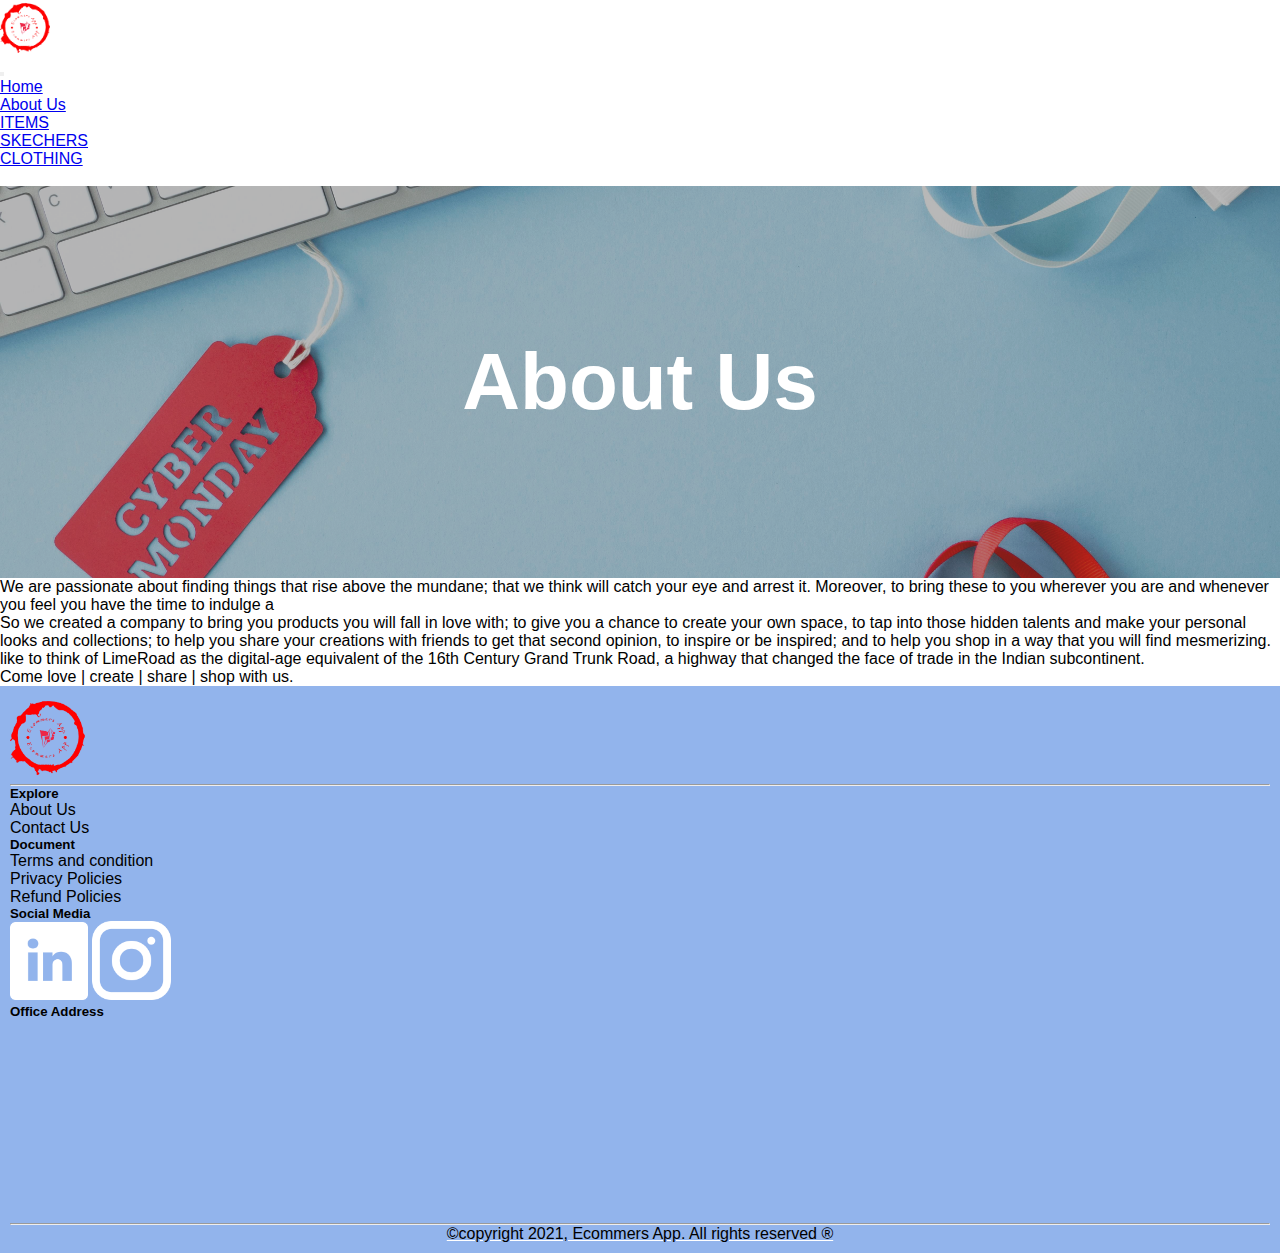
<file: AboutUs.html>
<!DOCTYPE html>
<html lang="EN">

<head>
    <meta charset="UTF-8">
    <meta http-equiv="X-UA-Compatible" content="IE=edge">
    <meta name="viewport" content="width=device-width, initial-scale=1.0">
    <meta name="description" content="">
    <meta name="keywords" content="wed development course, WD course, website development course, online internship">
    <title>Ecommers App</title>
    <link rel="shortcut icon" href="image/logo.webp" type="image/x-icon">

    <!-- bootstrap css -->
    <link href="https://cdn.jsdelivr.net/npm/bootstrap@5.0.2/dist/css/bootstrap.min.css" rel="stylesheet"
        integrity="sha384-EVSTQN3/azprG1Anm3QDgpJLIm9Nao0Yz1ztcQTwFspd3yD65VohhpuuCOmLASjC" crossorigin="anonymous">
    <!-- customised css -->
    <link rel="stylesheet" href="style.css">

    <!-- Font Awesome CDN -->
    <link rel="stylesheet" href="https://cdnjs.cloudflare.com/ajax/libs/font-awesome/6.2.0/css/all.min.css"
        integrity="sha512-xh6O/CkQoPOWDdYTDqeRdPCVd1SpvCA9XXcUnZS2FmJNp1coAFzvtCN9BmamE+4aHK8yyUHUSCcJHgXloTyT2A=="
        crossorigin="anonymous" referrerpolicy="no-referrer" />


</head>

<body>
    <!-- Nav bar code -->
    <nav class="navbar navbar-expand-lg navbar-light bg-light ">
        <div class="container-fluid">
            <a class="navbar-brand" href="index.html">
                <div class="logo">
                    <img src="image/logo.webp" width="50px" alt="logo">
                </div>
            </a>
            <button class="navbar-toggler" type="button" data-bs-toggle="collapse"
                data-bs-target="#navbarSupportedContent" aria-controls="navbarSupportedContent" aria-expanded="false"
                aria-label="Toggle navigation">
                <span class="navbar-toggler-icon"></span>
            </button>
            <div class="collapse navbar-collapse" id="navbarSupportedContent">
                <ul class="navbar-nav me-auto mb-2 mb-lg-0">
                    <li class="nav-item">
                        <a class="nav-link active" aria-current="page" href="index.html">Home</a>
                    </li>
                    <li class="nav-item">
                        <a class="nav-link active" aria-current="page" href="AboutUs.html">About Us</a>
                    </li>

                    <li class="nav-item dropdown">
                        <a class="nav-link dropdown-toggle" href="#" id="navbarDropdown" role="button"
                            data-bs-toggle="dropdown" aria-expanded="false">
                            ITEMS
                        </a>
                        <ul class="dropdown-menu" aria-labelledby="navbarDropdown">
                            <li><a class="dropdown-item" href="index.html #101">SKECHERS</a></li>
                            <li><a class="dropdown-item" href="index.html #100">CLOTHING</a></li>
                        </ul>
                    </li>
                    <li class="nav-item">
                        <a class="nav-link" href="Login.html"><i class="fa-solid fa-user"></i></a>
                    </li>
                </ul>
            </div>
        </div>
    </nav>

    <!-- About Us -->
    <div class="main-bg">
        <div class="main-bg-opac">
            <h1>About Us</h1>
        </div>
    </div>
    <p>We are passionate about finding things that rise above the mundane; that we think will catch your eye and arrest
        it. Moreover, to bring these to you wherever you are and whenever you feel you have the time to indulge a </p>

    <p>So we created a company to bring you products you will fall in love with; to give you a chance to create your
        own space, to tap into those hidden talents and make your personal looks and collections; to help you share your
        creations with friends to get that second opinion, to inspire or be inspired; and to help you shop in a way that
        you will find mesmerizing.</p>

    <p>like to think of LimeRoad as the digital-age equivalent of the 16th Century Grand Trunk Road, a highway that
        changed the face of trade in the Indian subcontinent.</p>

    </p>
    <p> Come love | create | share | shop with us.</p>
    <!-- footer -->
    <footer>
        <div class="container ">
            <div class="logo">
                <img src="image/logo.webp" width="75" height="auto" alt="logo">
            </div>
            <hr>
            <div class="row">
                <div class="col-md-3 text-white ">
                    <h5>Explore</h5>
                    <a href="AboutUs.html" class=" max">About Us</a><br>
                    <a href="index.html #108" class=" max">Contact Us</a><br>
                </div>
                <div class="col-md-3 text-white ">
                    <h5>Document</h5>
                    <a href="" class=" max">Terms and condition</a><br>
                    <a href="" class=" max">Privacy Policies</a><br>
                    <a href="" class=" max">Refund Policies</a><br>
                </div>
                <div class="col-md-3 text-white ">
                    <h5>Social Media</h5>
                    <a href=""><img src="image/product1/linkdine.png" class=" max" alt="linkdine"></a>
                    <a href=""><img src="image/product1/footer_instagram.png" class=" max" alt="instagram"></a>
                </div>
                <div class="col-md-3 text-white ">
                    <h5>Office Address</h5>
                    <p>
                        <iframe
                            src="https://www.google.com/maps/embed?pb=!1m14!1m8!1m3!1d7777.940021652081!2d77.633255!3d12.909649!3m2!1i1024!2i768!4f13.1!3m3!1m2!1s0x0%3A0xab63d9ed516b21d!2sCoincent!5e0!3m2!1sen!2sin!4v1671380352388!5m2!1sen!2sin"
                            width="200" height="200" style="border:0;" allowfullscreen="" loading="lazy"
                            referrerpolicy="no-referrer-when-downgrade"></iframe>
                    </p>
                </div>

            </div>
            <hr>
            <div class="copy-right">
                <p class="text-white">
                    &copy;copyright 2021, Ecommers App. All rights reserved &reg;
                </p>
            </div>
        </div>
    </footer>
    <!-- jquery -->
    <script src="https://cdnjs.cloudflare.com/ajax/libs/jquery/3.6.2/jquery.min.js"
        integrity="sha512-tWHlutFnuG0C6nQRlpvrEhE4QpkG1nn2MOUMWmUeRePl4e3Aki0VB6W1v3oLjFtd0hVOtRQ9PHpSfN6u6/QXkQ=="
        crossorigin="anonymous" referrerpolicy="no-referrer"></script>

    <!-- bootstrap js -->
    <script src="https://cdn.jsdelivr.net/npm/bootstrap@5.0.2/dist/js/bootstrap.bundle.min.js"
        integrity="sha384-MrcW6ZMFYlzcLA8Nl+NtUVF0sA7MsXsP1UyJoMp4YLEuNSfAP+JcXn/tWtIaxVXM" crossorigin="anonymous">
    </script>
</body>

</html>
</file>
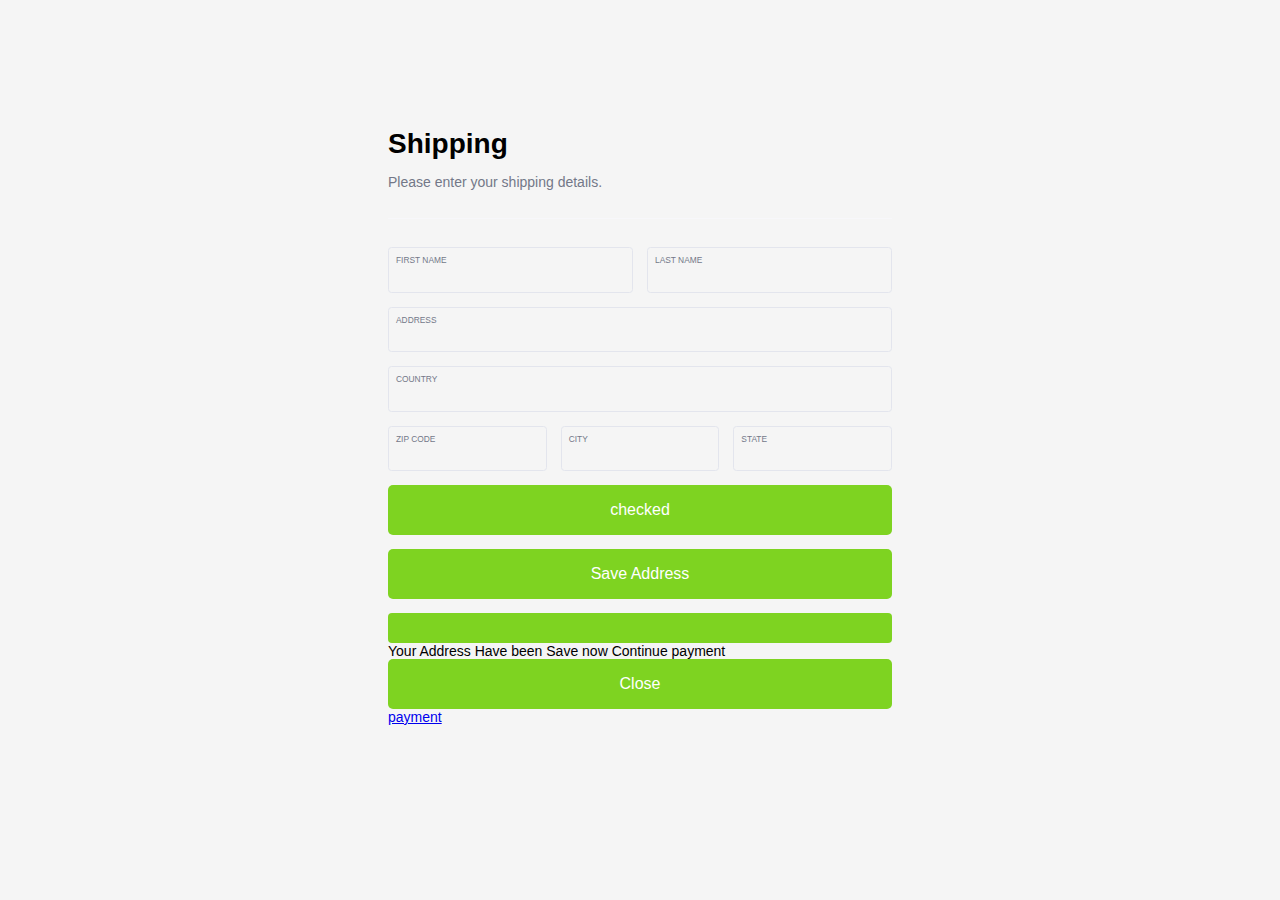
<file: address.html>
<!DOCTYPE html>
<html lang="EN">

<head>
  <meta charset="UTF-8">
  <meta http-equiv="X-UA-Compatible" content="IE=edge">
  <meta name="viewport" content="width=device-width, initial-scale=1.0">
  <meta name="description" content="">
  <meta name="keywords" content="wed development course, WD course, website development course, online internship">
  <title>Ecommers App</title>
  <link rel="shortcut icon" href="image/logo.webp" type="image/x-icon">
  <!-- bootstrap css -->
  <link href="https://cdn.jsdelivr.net/npm/bootstrap@5.0.2/dist/css/bootstrap.min.css" rel="stylesheet"
    integrity="sha384-EVSTQN3/azprG1Anm3QDgpJLIm9Nao0Yz1ztcQTwFspd3yD65VohhpuuCOmLASjC" crossorigin="anonymous">
  <!-- customised css -->
  <link rel="stylesheet" href="style1.css">

  <!-- Font Awesome CDN -->
  <link rel="stylesheet" href="https://cdnjs.cloudflare.com/ajax/libs/font-awesome/6.2.0/css/all.min.css"
    integrity="sha512-xh6O/CkQoPOWDdYTDqeRdPCVd1SpvCA9XXcUnZS2FmJNp1coAFzvtCN9BmamE+4aHK8yyUHUSCcJHgXloTyT2A=="
    crossorigin="anonymous" referrerpolicy="no-referrer" />


</head>

<body>
  <div class="container">
    <h1>Shipping</h1>
    <p>Please enter your shipping details.</p>
    <hr>
    <form name="google-sheet" onsubmit="return validation()" method="post">
      <div class="fields fields--2">
        <label class="field">
          <span class="field__label">First name</span>
          <input class="field__input" type="text" name="First Name" id="firstname" required>
          <span id="er-name" style="color: red; font-size: 10px;"></span>
        </label>
        <label class="field">
          <span class="field__label">Last name</span>
          <input class="field__input" name="Last Name" type="text" id="lastname" required>
          <span id="er-name2" style="color: red; font-size: 10px;"></span>
        </label>
      </div>
      <label class="field">
        <span class="field__label">Address</span>
        <input class="field__input" name="Address" type="text" id="address" required>
        <span id="er-address" style="color: red; font-size: 10px;"></span>
      </label>
      <label class="field">
        <span class="field__label">Country</span>
        <input class="field__input" name="Country" type="text" id="country" required>
        <span id="er-country" style="color: red; font-size: 10px;"></span>
        </select>
      </label>
      <div class="fields fields--3">
        <label class="field">
          <span class="field__label">Zip code</span>
          <input class="field__input" name="Zip Code" type="text" id="zipcode" required>
          <span id="er-zip" style="color: red; font-size: 10px;"></span>
        </label>
        <label class="field">
          <span class="field__label">City</span>
          <input class="field__input" name="City" type="text" id="city" required>
          <span id="er-city" style="color: red; font-size: 10px;"></span>
        </label>
        <label class="field">
          <span class="field__label">State</span>
          <input class="field__input" name="State" type="text" id="state" required>
          <span id="er-state" style="color: red; font-size: 10px;"></span>
        </label>
      </div>
      <!-- Button trigger modal -->
      <button type="submit" class="btn btn-secondary">checked</button>
      <button type="button" class="btn btn-primary" data-bs-toggle="modal" data-bs-target="#exampleModal">
        Save Address
      </button>

      <!-- Modal -->
      <div class="modal fade" id="exampleModal" tabindex="-1" aria-labelledby="exampleModalLabel" aria-hidden="true">
        <div class="modal-dialog">
          <div class="modal-content">
            <div class="modal-header">
              <h5 class="modal-title" id="exampleModalLabel"></h5>
              <button type="button" class="btn-close" data-bs-dismiss="modal" aria-label="Close"></button>
            </div>
            <div class="modal-body">
              Your Address Have been Save now Continue payment
            </div>
            <div class="modal-footer">
              <button type="button" class="btn btn-secondary" data-bs-dismiss="modal">Close</button>
              <a type="button" class="btn btn-primary" href="payment.html">payment</a>
            </div>
          </div>
        </div>
      </div>
    </form>
  </div>
  <!-- jquery -->
  <script src="https://cdnjs.cloudflare.com/ajax/libs/jquery/3.6.2/jquery.min.js"
    integrity="sha512-tWHlutFnuG0C6nQRlpvrEhE4QpkG1nn2MOUMWmUeRePl4e3Aki0VB6W1v3oLjFtd0hVOtRQ9PHpSfN6u6/QXkQ=="
    crossorigin="anonymous" referrerpolicy="no-referrer"></script>
  <!-- bootstrap js -->
  <script src="https://cdn.jsdelivr.net/npm/bootstrap@5.0.2/dist/js/bootstrap.bundle.min.js"
    integrity="sha384-MrcW6ZMFYlzcLA8Nl+NtUVF0sA7MsXsP1UyJoMp4YLEuNSfAP+JcXn/tWtIaxVXM" crossorigin="anonymous">
  </script>
  <script src="main1.js"></script>
</body>

</html>
</file>
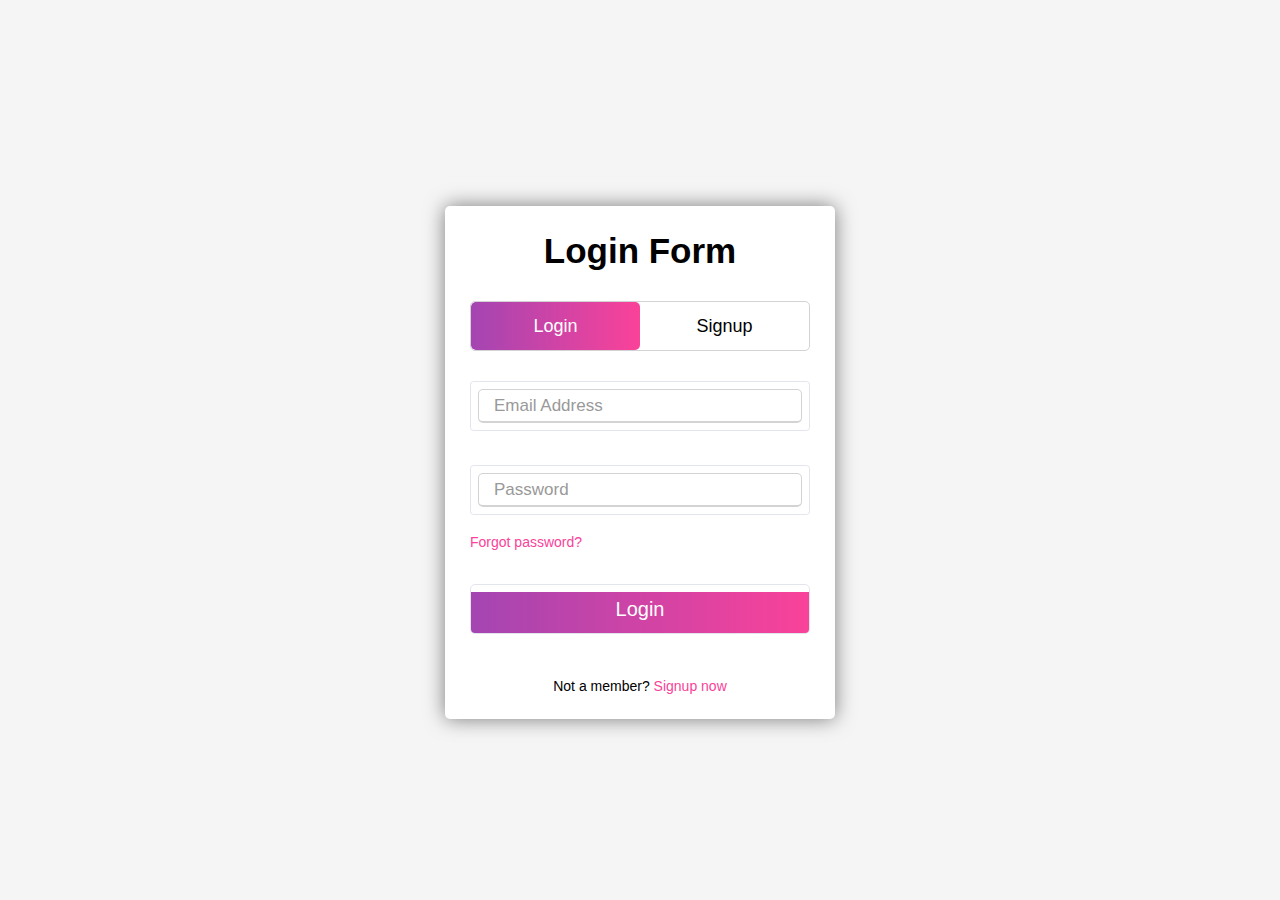
<file: Login.html>
<html lang="en" dir="ltr">
   <head>
      <meta charset="utf-8">
      <title>Login/Registaion</title>
      <link rel="stylesheet" href="style1.css">
      <meta name="viewport" content="width=device-width, initial-scale=1.0">
   </head>
   <body>
      <div class="wrapper">
         <div class="title-text">
            <div class="title login">
               Login Form
            </div>
            <div class="title signup">
               Signup Form
            </div>
         </div>
         <div class="form-container">
            <div class="slide-controls">
               <input type="radio" name="slide" id="login" checked>
               <input type="radio" name="slide" id="signup">
               <label for="login" class="slide login">Login</label>
               <label for="signup" class="slide signup">Signup</label>
               <div class="slider-tab"></div>
            </div>
            <div class="form-inner">
               <form action="#" class="login">
                  <div class="field">
                     <input type="text" placeholder="Email Address" required>
                  </div>
                  <div class="field">
                     <input type="password" placeholder="Password" required>
                  </div>
                  <div class="pass-link">
                     <a href="#">Forgot password?</a>
                  </div>
                  <div class="field btn">
                     <div class="btn-layer"></div>
                     <input type="submit" value="Login">
                  </div>
                  <div class="signup-link">
                     Not a member? <a href="index.html">Signup now</a>
                  </div>
               </form>
               <form action="#" class="signup">
                  <div class="field">
                     <input type="text" placeholder="Email Address" required>
                  </div>
                  <div class="field">
                     <input type="password" placeholder="Password" required>
                  </div>
                  <div class="field">
                     <input type="password" placeholder="Confirm password" required>
                  </div>
                  <div class="field btn">
                     <div class="btn-layer"></div>
                     <input type="submit" value="Signup">
                  </div>
               </form>
            </div>
         </div>
      </div>
      <script src="main.js">
      </script>
   </body>
</html>
</file>
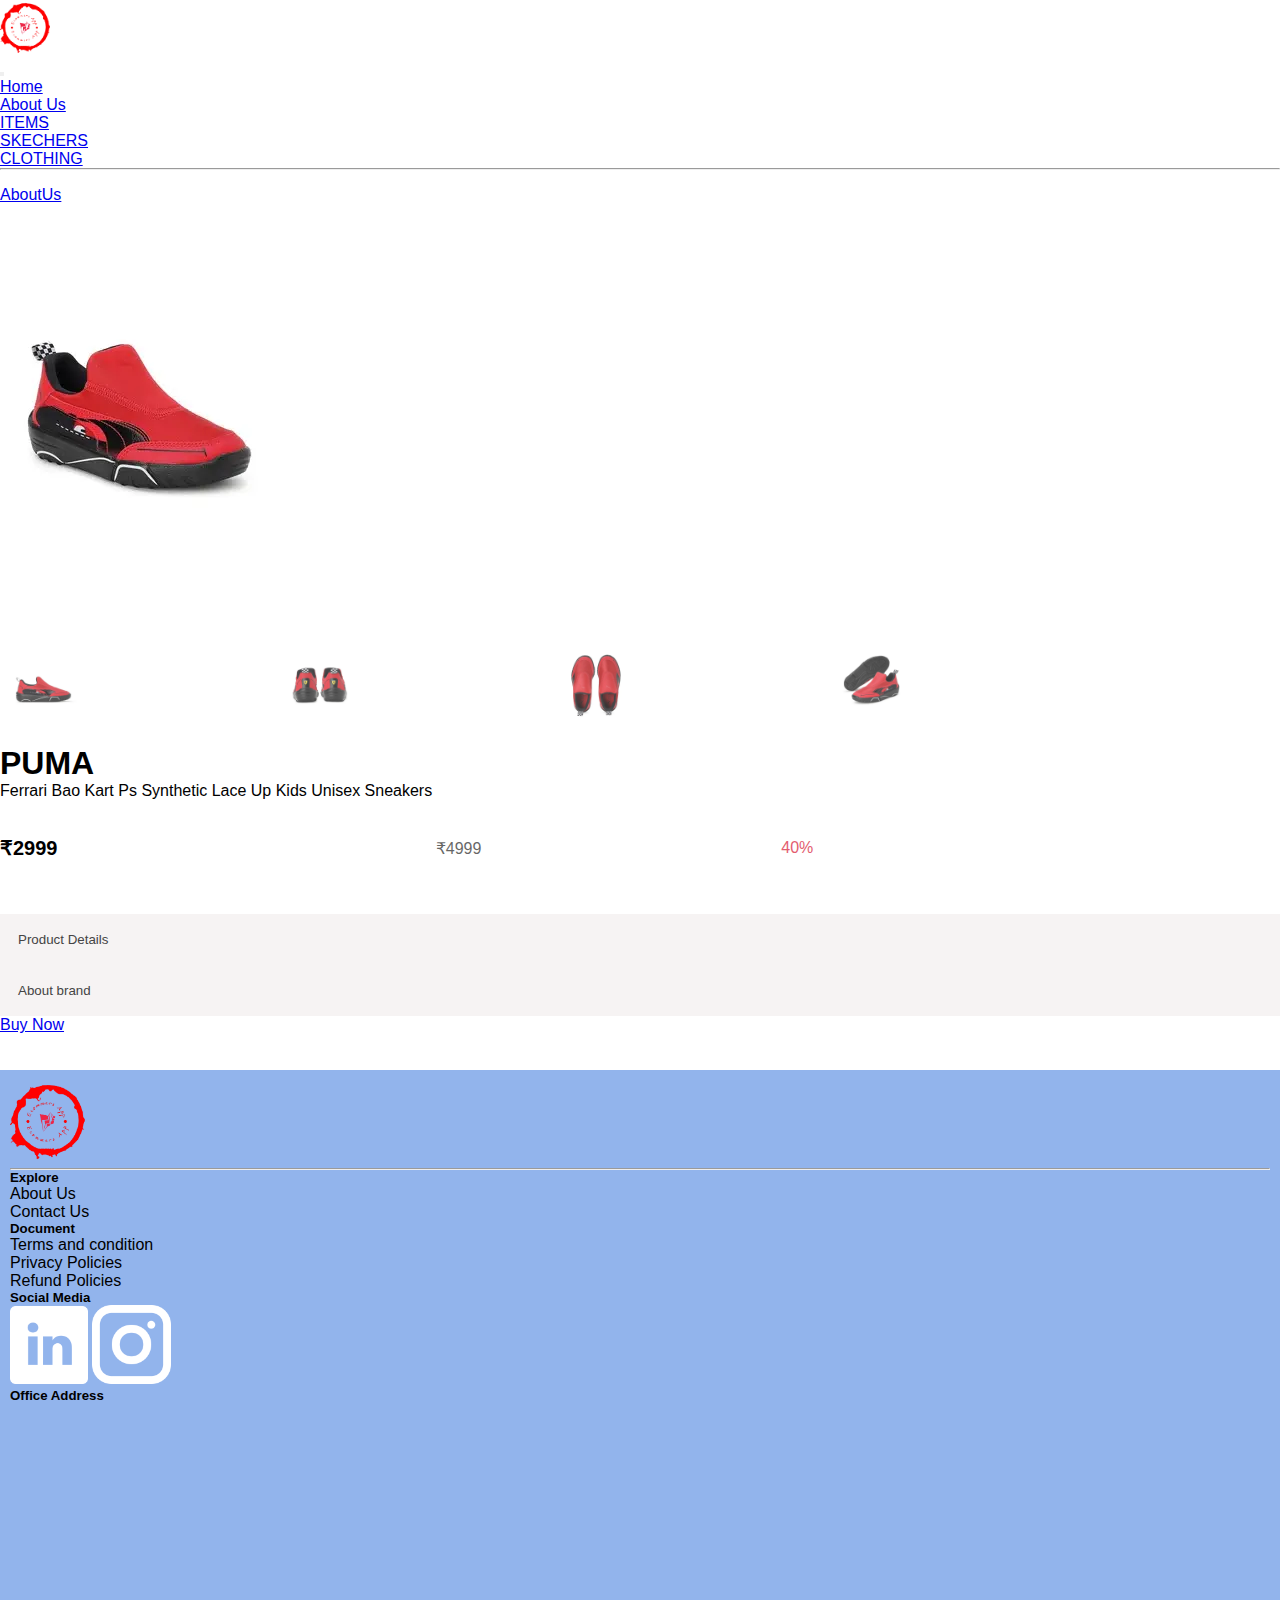
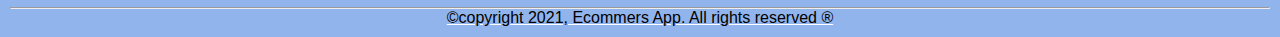
<file: Product.html>
<!DOCTYPE html>
<html lang="EN">

<head>
    <meta charset="UTF-8">
    <meta http-equiv="X-UA-Compatible" content="IE=edge">
    <meta name="viewport" content="width=device-width, initial-scale=1.0">
    <meta name="description" content="">
    <meta name="keywords" content="wed development course, WD course, website development course, online internship">
    <title>Ecommers App</title>
    <link rel="shortcut icon" href="image/logo.webp" type="image/x-icon">

    <!-- bootstrap css -->
    <link href="https://cdn.jsdelivr.net/npm/bootstrap@5.0.2/dist/css/bootstrap.min.css" rel="stylesheet"
        integrity="sha384-EVSTQN3/azprG1Anm3QDgpJLIm9Nao0Yz1ztcQTwFspd3yD65VohhpuuCOmLASjC" crossorigin="anonymous">
    <!-- customised css -->
    <link rel="stylesheet" href="style.css">

    <!-- Font Awesome CDN -->
    <link rel="stylesheet" href="https://cdnjs.cloudflare.com/ajax/libs/font-awesome/6.2.0/css/all.min.css"
        integrity="sha512-xh6O/CkQoPOWDdYTDqeRdPCVd1SpvCA9XXcUnZS2FmJNp1coAFzvtCN9BmamE+4aHK8yyUHUSCcJHgXloTyT2A=="
        crossorigin="anonymous" referrerpolicy="no-referrer" />

    <!-- owl carousel css -->
    <link rel="stylesheet" href="https://cdnjs.cloudflare.com/ajax/libs/OwlCarousel2/2.3.4/assets/owl.carousel.min.css"
        integrity="sha512-tS3S5qG0BlhnQROyJXvNjeEM4UpMXHrQfTGmbQ1gKmelCxlSEBUaxhRBj/EFTzpbP4RVSrpEikbmdJobCvhE3g=="
        crossorigin="anonymous" referrerpolicy="no-referrer" />
</head>

<body>
    <!-- Nav bar code -->
    <nav class="navbar navbar-expand-lg navbar-light bg-light ">
        <div class="container-fluid">
            <a class="navbar-brand" href="index.html">
                <div class="logo">
                    <img src="image/logo.webp" width="50px" alt="logo">
                </div>
            </a>
            <button class="navbar-toggler" type="button" data-bs-toggle="collapse"
                data-bs-target="#navbarSupportedContent" aria-controls="navbarSupportedContent" aria-expanded="false"
                aria-label="Toggle navigation">
                <span class="navbar-toggler-icon"></span>
            </button>
            <div class="collapse navbar-collapse" id="navbarSupportedContent">
                <ul class="navbar-nav me-auto mb-2 mb-lg-0">
                    <li class="nav-item">
                        <a class="nav-link active" aria-current="page" href="index.html">Home</a>
                    </li>
                    <li class="nav-item">
                        <a class="nav-link active" aria-current="page" href="AboutUs.html">About Us</a>
                    </li>
                    <li class="nav-item dropdown">
                        <a class="nav-link dropdown-toggle" href="#" id="navbarDropdown" role="button"
                            data-bs-toggle="dropdown" aria-expanded="false">
                            ITEMS
                        </a>
                        <ul class="dropdown-menu" aria-labelledby="navbarDropdown">
                            <li><a class="dropdown-item" href="index.html #101">SKECHERS</a></li>
                            <li><a class="dropdown-item" href="index.html #100">CLOTHING</a></li>
                            <li>
                                <hr class="dropdown-divider">
                            </li>
                            <li><a class="dropdown-item" href="AboutUs.html">AboutUs</a></li>
                        </ul>
                    </li>
                </ul>
            </div>
        </div>
    </nav>
    <!-- ----------------------------------------------------------------------------------------------------- -->

    <!-- -------------------------------------------------------------------------------------------------------- -->
    <div class="container">
        <div class="row">
            <div class="col-md-6">
                <!-- Four Columns grip -->
                <div class="row">
                    <div class="product-image">
                        <div><img class="active d-flex align-items-center justify-content-center" src="image/product1/puma1/FKPUA2230738001_RED.jpg_230Wx334H"
                               width="auto" height="80%" alt="Puma"></div>

                        <div class="column">
                            <img src="image/product1/puma1/FKPUA2230738001_RED_alt1.jpg_2000Wx3000H" alt="Puma"
                                onclick="myFunction(this);">
                        </div>
                        <div class="column">
                            <img src="image/product1/puma1/FKPUA2230738001_RED_alt2.jpg_2000Wx3000H" alt="Puma"
                                onclick="myFunction(this);">
                        </div>
                        <div class="column">
                            <img src="image/product1/puma1/FKPUA2230738001_RED_alt3.jpg_2000Wx3000H" alt="Puma"
                                onclick="myFunction(this);">
                        </div>
                        <div class="column">
                            <img src="image/product1/puma1/FKPUA2230738001_RED_alt4.jpg_2000Wx3000H" alt="Puma"
                                onclick="myFunction(this);">
                        </div>
                    </div>
                </div>

                <!-- The expanding image container -->

                <div class="containe ">
                    <!-- Close the image -->

                    <span onclick="this.parentElement.style.display='block'" class="closebtn">&times;</span>

                    <!-- Expanded image -->
                    <img id="expandedImg" style="width: 100%;">


                    <!-- Image text -->
                    <div id="imgtext">img is present heare</div>
                </div>
            </div>
            <div class="col-md-6">
                <div>
                    <h1>PUMA</h1>
                </div>
                <div itemprop="name" class="pdp-pname block-ellipsis">Ferrari Bao Kart Ps Synthetic Lace Up Kids Unisex
                    Sneakers</div>
                <br>
                <br>
                <div>
                    <table width="80%" cellspacing="0" cellpadding="0">
                        <tbody>
                            <tr>
                                <td class="te-size"><b> ₹2999 </b></td>
                                <td class="text-decoration-line-through te-opc">₹4999</td>
                                <td class="te-colour">40%</td>
                            </tr>
                        </tbody>
                    </table>
                </div>
                <br>
                <br>
                <br>
                <button class="accordion">Product Details</button>
                <div class="panel">
                    <h3>Product Description</h3>
                    <p>Ferrari bao kart ps </p>

                    <table width="100%" cellspacing="0" cellpadding="0">
                        <tbody>
                            <tr>
                                <td> <b> Warranty</b></td>
                                <td> 3 months</td>
                            </tr>
                        </tbody>
                    </table>
                    <table width="100%" cellspacing="0" cellpadding="0">
                        <tbody>
                            <tr>
                                <td> <b> Country of Origin</b></td>
                                <td> Vietnam</td>
                            </tr>
                        </tbody>
                    </table>
                    <table width="100%" cellspacing="0" cellpadding="0">
                        <tbody>
                            <tr>
                                <td> <b> Material</b></td>
                                <td> Synthetic</td>
                            </tr>
                        </tbody>
                    </table>
                </div>

                <button class="accordion">About brand</button>
                <div class="panel">
                    <p>PUMA:

                        Puma is a major German multinational company that produces athletic shoes, footwear & other
                        sportswear headquartered in Herzogenaurach, Germany. Puma also symbolizes combination of speed,
                        power & elegance often exhibited by professional athletes. Today it is a well known sports
                        lifestyle & is one of the most desirable brands in the world, offering world class puma shoes
                        for men & women. Puma Products includes sportswear like Puma shoes, sandals, Slippers, floaters,
                        tracksuits, bags, gym accessories, casual apparels & many more. You can reach out to Brand at:
                        1-800-102-7862 or customercareindia@puma.com. Marketed By / Distributed By - Puma India, Address
                        - 509, Chinmaya Mission Hospital Rd, Indira Nagar 1st Stage, Defence Colony, Indiranagar,
                        Bengaluru, Karnataka 560038</p>
                </div>
            
                <a class="btn btn-primary" href="address.html" role="button">Buy Now</a>
                

            </div>
        </div>
    </div>
    
    <br><br>
    <!-- footer -->
    <footer>
        <div class="container ">
            <div class="logo">
                <img src="image/logo.webp" width="75" height="auto" alt="logo">
            </div>
            <hr>
            <div class="row">
                <div class="col-md-3 text-white ">
                    <h5>Explore</h5>
                    <a href="AboutUs.html" class=" max">About Us</a><br>
                    <a href="index.html #108" class=" max">Contact Us</a><br>
                </div>
                <div class="col-md-3 text-white ">
                    <h5>Document</h5>
                    <a href="" class=" max">Terms and condition</a><br>
                    <a href="" class=" max">Privacy Policies</a><br>
                    <a href="" class=" max">Refund Policies</a><br>
                </div>
                <div class="col-md-3 text-white ">
                    <h5>Social Media</h5>
                    <a href=""><img src="image/product1/linkdine.png" class=" max" alt="linkdine"></a>
                    <a href=""><img src="image/product1/footer_instagram.png" class=" max" alt="instagram"></a>
                </div>
                <div class="col-md-3 text-white ">
                    <h5>Office Address</h5>
                    <p>
                        <iframe
                            src="https://www.google.com/maps/embed?pb=!1m14!1m8!1m3!1d7777.940021652081!2d77.633255!3d12.909649!3m2!1i1024!2i768!4f13.1!3m3!1m2!1s0x0%3A0xab63d9ed516b21d!2sCoincent!5e0!3m2!1sen!2sin!4v1671380352388!5m2!1sen!2sin"
                            width="200" height="200" style="border:0;" allowfullscreen="" loading="lazy"
                            referrerpolicy="no-referrer-when-downgrade"></iframe>
                    </p>
                </div>

            </div>
            <hr>
            <div class="copy-right">
                <p class="text-white">
                    &copy;copyright 2021, Ecommers App. All rights reserved &reg;
                </p>
            </div>
        </div>
    </footer>
    <!-- bootstrap js -->
    <script src="https://cdn.jsdelivr.net/npm/bootstrap@5.0.2/dist/js/bootstrap.bundle.min.js"
        integrity="sha384-MrcW6ZMFYlzcLA8Nl+NtUVF0sA7MsXsP1UyJoMp4YLEuNSfAP+JcXn/tWtIaxVXM" crossorigin="anonymous">
    </script>
    <script src="main.js"></script>
</body>

</html>
</file>
<file: style.css>
* {
  padding: 0;
  margin: 0;
}

body {
  font-family: Verdana, Geneva, Tahoma, sans-serif;
}

.navbar-collapse {
  flex-grow: 0 !important;
}
.box{
  display: flex;
  align-items: center;
  justify-content: center;
  width: 100%;
  height: auto;
}
/*Use for slider image*/
.image {
  max-width: 100%;
  height: 80%;
  overflow: hidden;
}
/* owl crouser  */
.owl-nav
{
  display: flex;
  align-items: center;
  justify-content: center;
  font-size: 50px;
}
.card {
  position: relative;
  display: flex;
  flex-direction: column;
  min-width: 0;
  word-wrap: break-word;
  background-color: rgb(255, 255, 255);
  background-clip: border-box;
  border: 1px solid rgba(61, 136, 234, 0.125);
  border-radius: 0.25rem;
}
.card:hover{
  transform: scale(1.05);
  box-shadow: 10px solid red;
}
.card-img{
  display: flex;
  align-items: center;
  justify-items: center;
  overflow: hidden;
}
.card-content{
  padding: 10px;
}
.card-content h4{
  color: blue;
  padding-bottom: 10px;
  font-size: 20px;
}
.card-content p{
  font-size: 15px;
  opacity: 0.7;
}
/* ----------------------------------------------------------------------------------------------------------------- */
 /*Product Page  */
.pname {
  color: #777;
  font-size: .875rem;
  letter-spacing: .03125rem;
  line-height: .9375rem;
  margin-top: 0.125rem;
}
/*Use for column image*/
.column-image {
  width: 20%;
  opacity: 0.5;
  overflow: hidden;
}

.column {
  float: left;
  width: 20%;
  height: 100px;
  padding: 10px;
  overflow:auto;
}

/* Style the images inside the grid */
.column img {
  width: auto;
  height: 100%;
  opacity: 0.8;
  cursor: pointer;
}

.column img:hover {
  opacity: 1;
}

/* Clear floats after the columns */
.row:after {
  content: "";
  display: table;
  clear: both;
}

/* The expanding image container (positioning is needed to position the close button and the text) */
.containe {
  position: relative;
  display: none;
}

/* Expanding image text */
#imgtext {
  position:absolute;
  display: flex;
  align-items: center;
  bottom: 15px;
  left: 15px;
  color: white;
  font-size: 20px;
}

#imgtext img{
  width: 100%;
  height: 60%;
  display: flex;
  align-items: center;
  justify-items: center;
  overflow: hidden;
}

/* Closable button inside the image */
.closebtn {
  position: absolute;
  top: 10px;
  right: 15px;
  color: white;
  font-size: 35px;
  cursor: pointer;
}
/* accordian */
/* Style the buttons that are used to open and close the accordion panel */
.accordion {
  background-color: rgb(246, 243, 243);
  color: #444;
  cursor: pointer;
  padding: 18px;
  width: 100%;
  text-align: left;
  border: none;
  outline: none;
  transition: 0.4s;
}

/* Add a background color to the button if it is clicked on (add the .active class with JS), and when you move the mouse over it (hover) */
.accordion:hover {
  background-color: #ccc;
}
.te-size{
  font-size: 20px;
}
.te-opc
{
  opacity: 0.6;
}
.te-colour
{
  color: rgb(227, 93, 111);
}
/* Style the accordion panel. Note: hidden by default */
.panel {
  padding: 0 18px;
  background-color: white;
  display: none;
  overflow: hidden;
}

/* ----------------------------------------------------------------------------------------------------------------- */
/*Footer*/
footer{
  background-color: #92B4EC;
  padding: 10px 10px;
}
.max{
  text-decoration: none;
  color:inherit;
  border: none;
  outline: none;
}
.max:hover{
  text-decoration: underline;
}
.copy-right{
  text-decoration: underline white;
  display: flex;
  align-items: center;
  justify-content: center;
}
/* About Us */
.main-bg{
background-image: url(image/top-view-shopping-bags-with-keyboard-tag-cyber-monday.jpg);
background-position:center;
background-size: cover;
height: 30%;
opacity: 0.9;
}
.main-bg .main-bg-opac{
  background: rgb(0,0,0,0.3);
  height: 30%;
}
.main-bg h1{
  color: white;
  padding: 150px 0px;
  text-align: center;
  font-size: 80px;
}
/* Address Page Modification  */

@media screen and (max-width:420px) {
  .box{
    display: flex;
    align-items: center;
    justify-content: center;
    width: 100%;
    height: 35%;
  }
  .main-bg{
    background-image: url(image/top-view-shopping-bags-with-keyboard-tag-cyber-monday.jpg);
    background-position:center;
    background-size: cover;
    height: 200px;
    opacity: 0.9;
    }
    .main-bg .main-bg-opac{
      background: rgb(0,0,0,0.3);
      height: 200px;
    }
    .main-bg h1{
      color: white;
      padding: 100px 0px;
      text-align: center;
      font-size: 40px;
    }
  
}
@media screen and (min-width:430px)and (max-width:1025px){
  .box{
    display: flex;
    align-items: center;
    justify-content: center;
    width: 100%;
    height: 55%;
  }
  .main-bg{
    background-image: url(image/top-view-shopping-bags-with-keyboard-tag-cyber-monday.jpg);
    background-position:center;
    background-size: cover;
    height: 250px;
    opacity: 0.9;
    }
    .main-bg .main-bg-opac{
      background: rgb(0,0,0,0.3);
      height: 250px;
    }
    .main-bg h1{
      color: white;
      padding: 120px 0px;
      text-align: center;
      font-size: 80px;
    }
}
</file>
<file: style1.css>
* {
  margin: 0;
  padding: 0;
  box-sizing: border-box;
  font-family: 'Poppins', sans-serif;
}

html,body {
  display: grid;
  height: 100%;
  width: 100%;
  place-items: center;
}

::selection {
  background: #fa4299;
  color: #fff;
}

.wrapper {
  overflow: hidden;
  max-width: 390px;
  background: #fff;
  padding: 30px;
  border-radius: 5px;
  box-shadow: 0px 15px 20px rgba(0, 0, 0, 0.1);
}

.wrapper .title-text {
  display: flex;
  width: 200%;
}

.wrapper .title {
  width: 50%;
  font-size: 35px;
  font-weight: 600;
  text-align: center;
  transition: all 0.6s cubic-bezier(0.68, -0.55, 0.265, 1.55);
}

.wrapper .slide-controls {
  position: relative;
  display: flex;
  height: 50px;
  width: 100%;
  overflow: hidden;
  margin: 30px 0 10px 0;
  justify-content: space-between;
  border: 1px solid lightgrey;
  border-radius: 5px;
}

.slide-controls .slide {
  height: 100%;
  width: 100%;
  color: #fff;
  font-size: 18px;
  font-weight: 500;
  text-align: center;
  line-height: 48px;
  cursor: pointer;
  z-index: 1;
  transition: all 0.6s ease;
}

.slide-controls label.signup {
  color: #000;
}

.slide-controls .slider-tab {
  position: absolute;
  height: 100%;
  width: 50%;
  left: 0;
  z-index: 0;
  border-radius: 5px;
  background: -webkit-linear-gradient(left, #a445b2, #fa4299);
  transition: all 0.6s cubic-bezier(0.68, -0.55, 0.265, 1.55);
}

input[type="radio"] {
  display: none;
}

#signup:checked~.slider-tab {
  left: 50%;
}

#signup:checked~label.signup {
  color: #fff;
  cursor: default;
  user-select: none;
}

#signup:checked~label.login {
  color: #000;
}

#login:checked~label.signup {
  color: #000;
}

#login:checked~label.login {
  cursor: default;
  user-select: none;
}

.wrapper .form-container {
  width: 100%;
  overflow: hidden;
}

.form-container .form-inner {
  display: flex;
  width: 200%;
}

.form-container .form-inner form {
  width: 50%;
  transition: all 0.6s cubic-bezier(0.68, -0.55, 0.265, 1.55);
}

.form-inner form .field {
  height: 50px;
  width: 100%;
  margin-top: 20px;
}

.form-inner form .field input {
  height: 100%;
  width: 100%;
  outline: none;
  padding-left: 15px;
  border-radius: 5px;
  border: 1px solid lightgrey;
  border-bottom-width: 2px;
  font-size: 17px;
  transition: all 0.3s ease;
}

.form-inner form .field input:focus {
  border-color: #fc83bb;
  /* box-shadow: inset 0 0 3px #fb6aae; */
}

.form-inner form .field input::placeholder {
  color: #999;
  transition: all 0.3s ease;
}

form .field input:focus::placeholder {
  color: #b3b3b3;
}

.form-inner form .pass-link {
  margin-top: 5px;
}

.form-inner form .signup-link {
  text-align: center;
  margin-top: 30px;
}

.form-inner form .pass-link a,
.form-inner form .signup-link a {
  color: #fa4299;
  text-decoration: none;
}

.form-inner form .pass-link a:hover,
.form-inner form .signup-link a:hover {
  text-decoration: underline;
}

form .btn {
  height: 50px;
  width: 100%;
  border-radius: 5px;
  position: relative;
  overflow: hidden;
}

form .btn .btn-layer {
  height: 100%;
  width: 300%;
  position: absolute;
  left: -100%;
  background: -webkit-linear-gradient(right, #a445b2, #fa4299, #a445b2, #fa4299);
  border-radius: 5px;
  transition: all 0.4s ease;
  ;
}

form .btn:hover .btn-layer {
  left: 0;
}

form .btn input[type="submit"] {
  height: 100%;
  width: 100%;
  z-index: 1;
  position: relative;
  background: none;
  border: none;
  color: #fff;
  padding-left: 0;
  border-radius: 5px;
  font-size: 20px;
  font-weight: 500;
  cursor: pointer;
}

/* Address input */

:root {
  --color-gray: #737888;
  --color-lighter-gray: #e3e5ed;
  --color-light-gray: #f7f7fa;
}

*,
*:before,
*:after {
  box-sizing: inherit;
}

html {
  font-family: "Inter", sans-serif;
  font-size: 14px;
  box-sizing: border-box;
}

@supports (font-variation-settings: normal) {
  html {
    font-family: "Inter var", sans-serif;
  }
}

body {
  margin: 0;
}

h1 {
  margin-bottom: 1rem;
}

p {
  color: var(--color-gray);
}

hr {
  height: 1px;
  width: 100%;
  background-color: var(--color-light-gray);
  border: 0;
  margin: 2rem 0;
}

.container {
  max-width: 40rem;
  padding: 10vw 2rem 0;
  margin: 0 auto;
  height: 100vh;
}

form {
  display: grid;
  grid-gap: 1rem;
}

.field {
  width: 100%;
  display: flex;
  flex-direction: column;
  border: 1px solid var(--color-lighter-gray);
  padding: .5rem;
  border-radius: .25rem;
}

.field__label {
  color: var(--color-gray);
  font-size: 0.6rem;
  font-weight: 300;
  text-transform: uppercase;
  margin-bottom: 0.25rem
}

.field__input {
  padding: 0;
  margin: 0;
  border: 0;
  outline: 0;
  font-weight: bold;
  font-size: 1rem;
  width: 100%;
  -webkit-appearance: none;
  appearance: none;
  background-color: transparent;
}

.field:focus-within {
  border-color: #000;
}

.fields {
  display: grid;
  grid-gap: 1rem;
}

.fields--2 {
  grid-template-columns: 1fr 1fr;
}

.fields--3 {
  grid-template-columns: 1fr 1fr 1fr;
}

.button {
  background-color: #000;
  text-transform: uppercase;
  font-size: 0.8rem;
  font-weight: 600;
  display: block;
  color: #fff;
  width: 100%;
  padding: 1rem;
  border-radius: 0.25rem;
  border: 0;
  cursor: pointer;
  outline: 0;
}

.button:focus-visible {
  background-color: #333;
}
body{
  background-color: #f5f5f5;
  font-family: Arial, Helvetica, sans-serif;
}
.wrapper{
  background-color: #fff;
  width: 500px;
  padding: 25px;
  margin: 25px auto 0;
  box-shadow: 0px 0px 20px rgba(0,0,0,0.5);
}
.wrapper h2{
  background-color: #fcfcfc;
  color: #7ed321;
  font-size: 24px;
  padding: 10px;
  margin-bottom: 20px;
  text-align: center;
  border: 1px dotted #333;
}
h4{
  padding-bottom: 5px;
  color: #7ed321;
}
.input-group{
  margin-bottom: 8px;
  width: 100%;
  position: relative;
  display: flex;
  flex-direction: row;
  padding: 5px 0;
}
.input-box{
  width: 100%;
  margin-right: 12px;
  position: relative;
}
.input-box:last-child{
  margin-right: 0;
}
.name{
  padding: 14px 10px 14px 50px;
  width: 100%;
  background-color: #fcfcfc;
  border: 1px solid #00000033;
  outline: none;
  letter-spacing: 1px;
  transition: 0.3s;
  border-radius: 3px;
  color: #333;
}
.name:focus, .dob:focus{
  -webkit-box-shadow:0 0 2px 1px #7ed32180;
  -moz-box-shadow:0 0 2px 1px #7ed32180;
  box-shadow: 0 0 2px 1px #7ed32180;
  border: 1px solid #7ed321;
}
.input-box .icon{
  width: 48px;
  display: flex;
  justify-content: center;
  align-items: center;
  position: absolute;
  top: 0px;
  left: 0px;
  bottom: 0px;
  color: #333;
  background-color: #f1f1f1;
  border-radius: 2px 0 0 2px;
  transition: 0.3s;
  font-size: 20px;
  pointer-events: none;
  border: 1px solid #00000033;
  border-right: none;
}
.name:focus + .icon{
  background-color: #7ed321;
  color: #fff;
  border-right: 1px solid #7ed321;
  border: none;
  transition: 1s;
}
.dob{
  width: 30%;
  padding: 14px;
  text-align: center;
  background-color: #fcfcfc;
  transition: 0.3s;
  outline: none;
  border: 1px solid #c0bfbf;
  border-radius: 3px;
}
.radio{
  display: none;
}
.input-box label{
  width: 50%;
  padding: 13px;
  background-color: #fcfcfc;
  display: inline-block;
  float: left;
  text-align: center;
  border: 1px solid #c0bfbf;
}
.input-box label:first-of-type{
  border-top-left-radius: 3px;
  border-bottom-left-radius: 3px;
  border-right: none;
}
.input-box label:last-of-type{
  border-top-right-radius: 3px;
  border-bottom-right-radius: 3px;
}
.radio:checked + label{
  background-color: #7ed321;
  color: #fff;
  transition: 0.5s;
}
.input-box select{
  display: inline-block;
  width: 50%;
  padding: 12px;
  background-color: #fcfcfc;
  float: left;
  text-align: center;
  font-size: 16px;
  outline: none;
  border: 1px solid #c0bfbf;
  cursor: pointer;
  transition: all 0.2s ease;
}
.input-box select:focus{
  background-color: #7ed321;
  color: #fff;
  text-align: center;
}
button{
  width: 100%;
  background: transparent;
  border: none;
  background: #7ed321;
  color: #fff;
  padding: 15px;
  border-radius: 4px;
  font-size: 16px;
  transition: all 0.35s ease;
}
button:hover{
  cursor: pointer;
  background: #5eb105;
}
</file>
